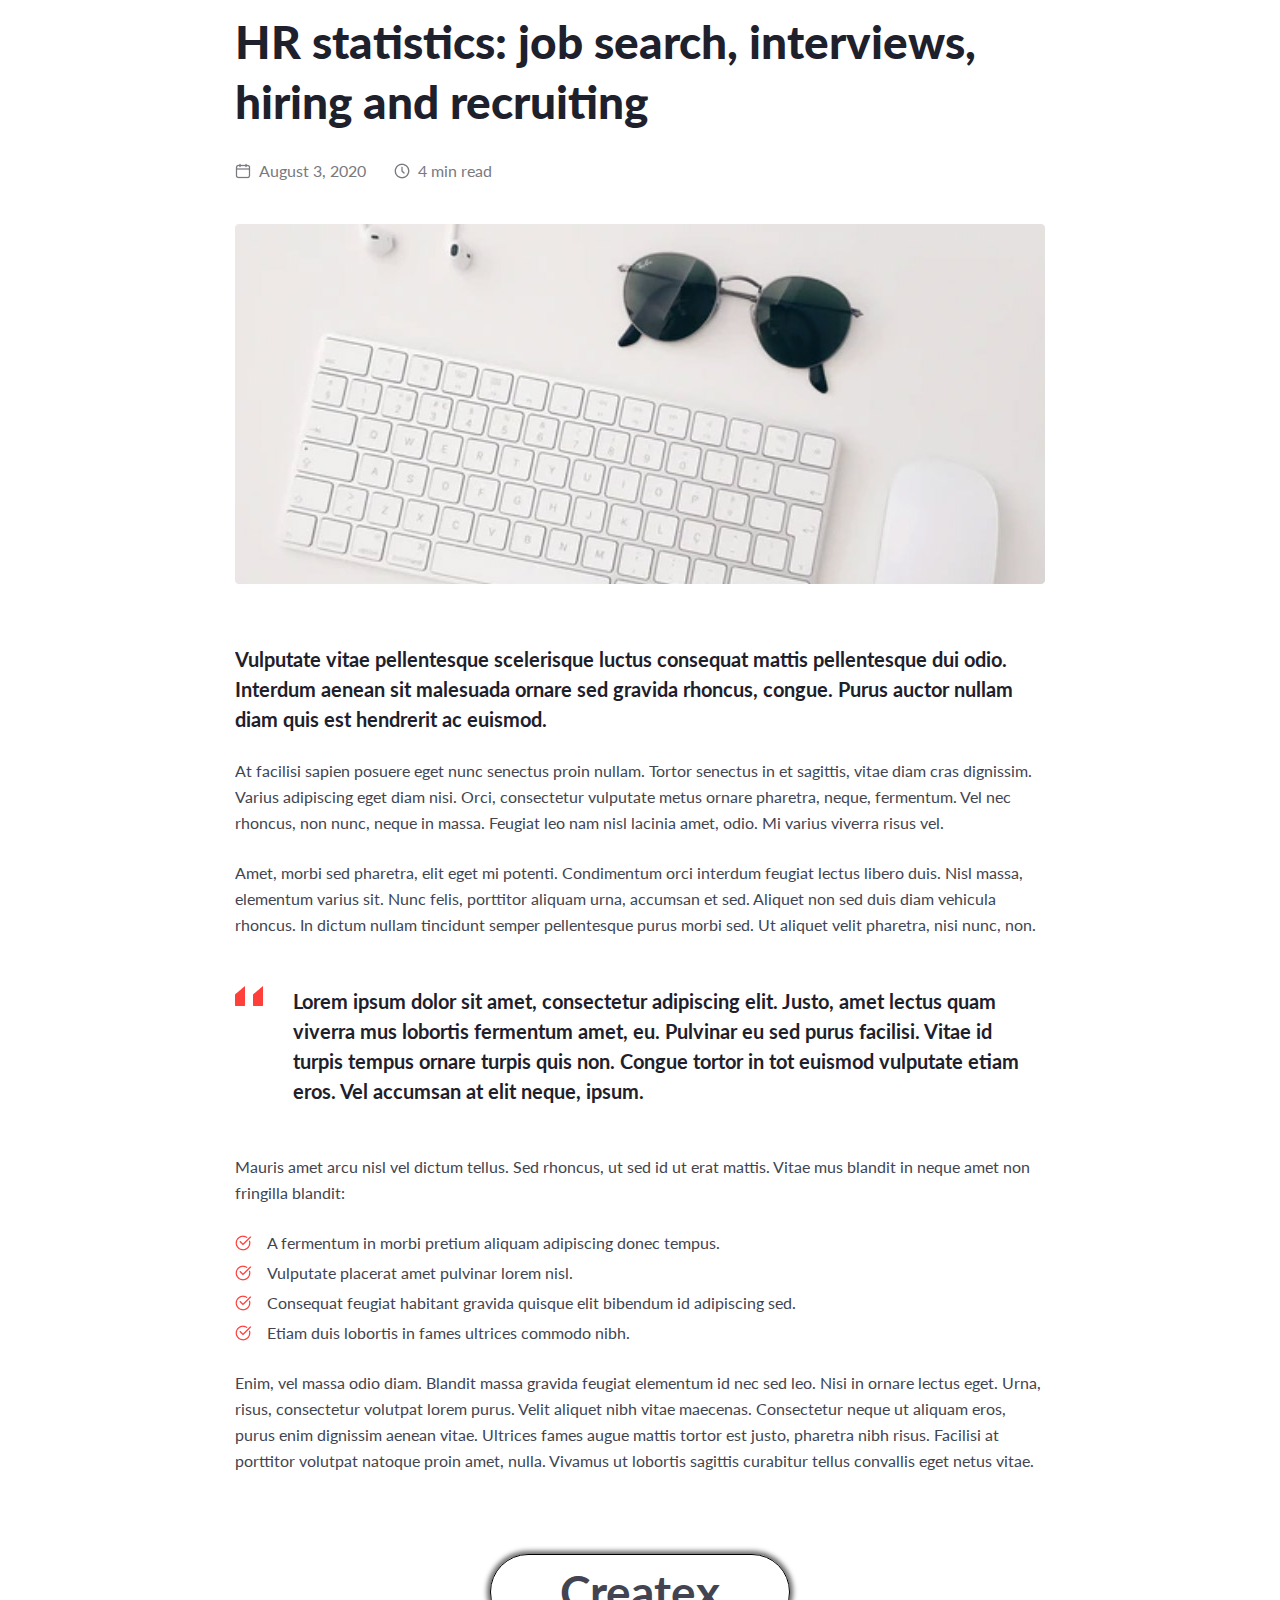
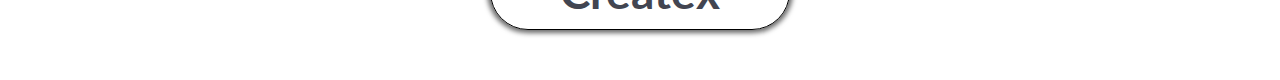
<file: index.html>
<!DOCTYPE html>
<html lang="en">
	<head>
		<meta charset="UTF-8">
		<meta http-equiv="X-UA-Compatible" content="IE=edge">
		<meta name="viewport" content="width=device-width, initial-scale=1.0">
		<link rel="preconnect" href="https://fonts.googleapis.com">
		<link rel="preconnect" href="https://fonts.gstatic.com" crossorigin>
		<link href="https://fonts.googleapis.com/css2?family=Lato:wght@400;700;900&display=swap" rel="stylesheet">
		<link rel="stylesheet" href="css/style.css">
		<title>HR statistics: job search, interviews, hiring and recruiting</title>
	</head>
	<body>
		<div class="wrapper">
			<h1>HR statistics: job search, interviews, hiring and recruiting</h1>
			<div class="publication">
				<span class="publication-date">August 3, 2020</span>
				<span class="publication-time">4 min read</span>
			</div>
			<img class="image" src="img/image.png" alt="Desk">
			<p class="big-bold">Vulputate vitae pellentesque scelerisque luctus consequat mattis pellentesque dui odio. Interdum aenean sit malesuada ornare sed gravida rhoncus, congue. Purus auctor nullam diam quis est hendrerit ac euismod. </p>
			<p>At facilisi sapien posuere eget nunc senectus proin nullam. Tortor senectus in et sagittis, vitae diam cras dignissim. Varius adipiscing eget diam nisi. Orci, consectetur vulputate metus ornare pharetra, neque, fermentum. Vel nec rhoncus, non nunc, neque in massa. Feugiat leo nam nisl lacinia amet, odio. Mi varius viverra risus vel.</p>
			<p class="paragraph">Amet, morbi sed pharetra, elit eget mi potenti. Condimentum orci interdum feugiat lectus libero duis. Nisl massa, elementum varius sit. Nunc felis, porttitor aliquam urna, accumsan et sed. Aliquet non sed duis diam vehicula rhoncus. In dictum nullam tincidunt semper pellentesque purus morbi sed. Ut aliquet velit pharetra, nisi nunc, non.</p>
			<p class="big-bold quotation">Lorem ipsum dolor sit amet, consectetur adipiscing elit. Justo, amet lectus quam viverra mus lobortis fermentum amet, eu. Pulvinar eu sed purus facilisi. Vitae id turpis tempus ornare turpis quis non. Congue tortor in tot euismod vulputate etiam eros. Vel accumsan at elit neque, ipsum.</p>
			<p>Mauris amet arcu nisl vel dictum tellus. Sed rhoncus, ut sed id ut erat mattis. Vitae mus blandit in neque amet non fringilla blandit:</p>
			<ul>
				<li>A fermentum in morbi pretium aliquam adipiscing donec tempus.</li>
				<li>Vulputate placerat amet pulvinar lorem nisl.</li>
				<li>Consequat feugiat habitant gravida quisque elit bibendum id adipiscing sed.</li>
				<li>Etiam duis lobortis in fames ultrices commodo nibh.</li>
			</ul>
			<p>Enim, vel massa odio diam. Blandit massa gravida feugiat elementum id nec sed leo. Nisi in ornare lectus eget. Urna, risus, consectetur volutpat lorem purus. Velit aliquet nibh vitae maecenas. Consectetur neque ut aliquam eros, purus enim dignissim aenean vitae. Ultrices fames augue mattis tortor est justo, pharetra nibh risus. Facilisi at porttitor volutpat natoque proin amet, nulla. Vivamus ut lobortis sagittis curabitur tellus convallis eget netus vitae.</p>
			<div class="createx"><a href="index2.html" target="_blank"><div>Createx</div></a></div>
		</div>
	</body>
</html>
</file>
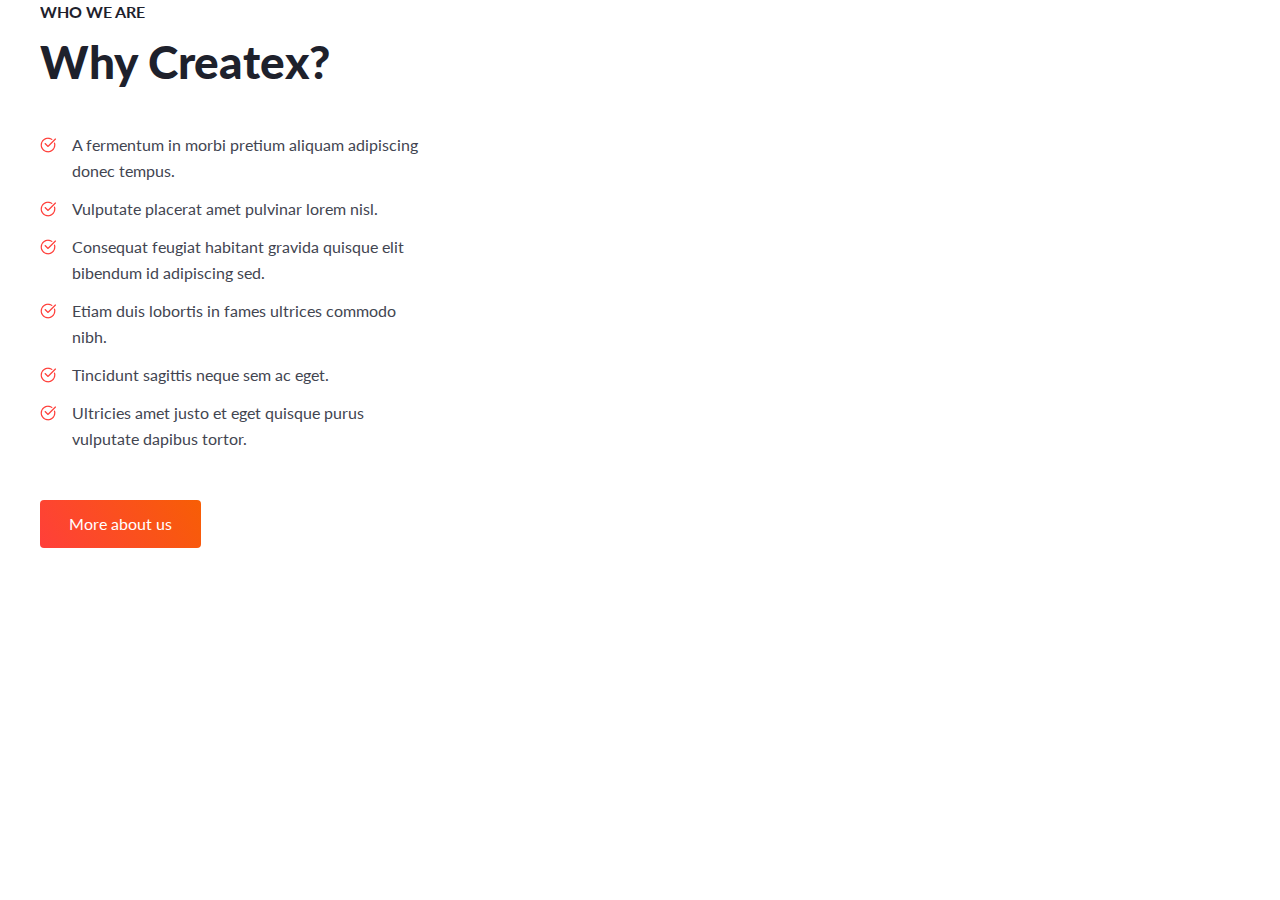
<file: index2.html>
<!DOCTYPE html>
<html lang="en">
	<head>
		<meta charset="UTF-8">
		<meta http-equiv="X-UA-Compatible" content="IE=edge">
		<meta name="viewport" content="width=device-width, initial-scale=1.0">
		<link href="https://fonts.googleapis.com/css2?family=Lato:wght@400;700;900&display=swap" rel="stylesheet">
		<link rel="stylesheet" href="css/style2.css">
		<title>Createx</title>
	</head>
	<body>
		<div class="wrapper">
			<h2>Who we are</h2>
			<h1>Why createx?</h1>
			<ul>
				<li>A fermentum in morbi pretium aliquam adipiscing donec tempus.</li>
				<li>Vulputate placerat amet pulvinar lorem nisl.</li>
				<li>Consequat feugiat habitant gravida quisque elit bibendum id adipiscing sed.</li>
				<li>Etiam duis lobortis in fames ultrices commodo nibh.</li>
				<li>Tincidunt sagittis neque sem ac eget.</li>
				<li>Ultricies amet justo et eget quisque purus vulputate dapibus tortor.</li>
			</ul>
			<div class="button"><a href="#" target="_blank"><div>More about us</div></a></div>
		</div>
	</body>
</html>
</file>
<file: css/style.css>
@import "null.css";

.wrapper {
	min-height: 100%;
	overflow: hidden;
	max-width: 810px;
	font-family: "Lato", sans-serif;
	color: #424551;
	line-height: 1.625;
	margin: 0 auto;
}
h1 {
	font-weight: 900;
	font-size: 46px;
	line-height: 1.3;
	color: #1e212c;
	margin: 12px 0 26px 0;
}

.publication {
	margin-bottom: 40px;
}
.publication-date,
.publication-time {
	display: inline-block;
	padding: 0 0 0 24px;
	color: #787a80;
}
.publication-date {
	background: url("../img/calendar.png") 0px 5px no-repeat;
	margin: 0 24px 0 0;
}
.publication-time {
	background: url("../img/clock.png") 0px 5px no-repeat;
}

.big-bold {
	font-weight: 700;
	font-size: 20px;
	line-height: 1.5;
	color: #1e212c;
}
.image {
	margin-bottom: 60px;
}
p {
	margin-bottom: 24px;
}
.paragraph {
	margin-bottom: 48px;
}
.quotation {
	margin: 0 0 48px 0;
	padding: 0 0 0 58px;
	background: url("../img/quotation.png") no-repeat, url("../img/quotation.png") 18px 0px no-repeat;
}
ul {
	margin-bottom: 24px;
}
li {
	padding-left: 32px;
	margin-bottom: 4px;
	background: url("../img/check.png") 0px 5px no-repeat;
}

.createx {
	width: 300px;
	margin: 80px auto 50px;
	text-align: center;
	border: 1px solid #000;
	border-radius: 50px;
	box-shadow: 0 0 5px 3px rgb(105, 105, 105);
	font-size: 46px;
	font-weight: 700;
}
</file>
<file: css/style2.css>
@import "null.css";

.wrapper {
	min-height: 100%;
	overflow: hidden;
	font-family: "Lato";
	color: #424551;
	max-width: 1200px;
	margin: 0 auto;
}
h2 {
	color: #1e212c;
	font-weight: 700;
	text-transform: uppercase;
	line-height: 1.5;
	margin-bottom: 8px;
}
h1 {
	font-size: 46px;
	color: #1e212c;
	text-transform: capitalize;
	font-weight: 900;
	line-height: 1.3;
	margin-bottom: 40px;
}
ul {
	max-width: 390px;
	margin-bottom: 48px;
}
li {
	line-height: 1.625;
	margin-bottom: 12px;
	padding-left: 32px;
	background: url("../img/check.png") 0px 5px no-repeat;
}
.button {
	max-width: 161px;
	color: #ffffff;
	line-height: 3;
	background: linear-gradient(55.95deg, #ff3f3a 0%, #f75e05 100%);
	border-radius: 4px;
	text-align: center;
}
</file>
